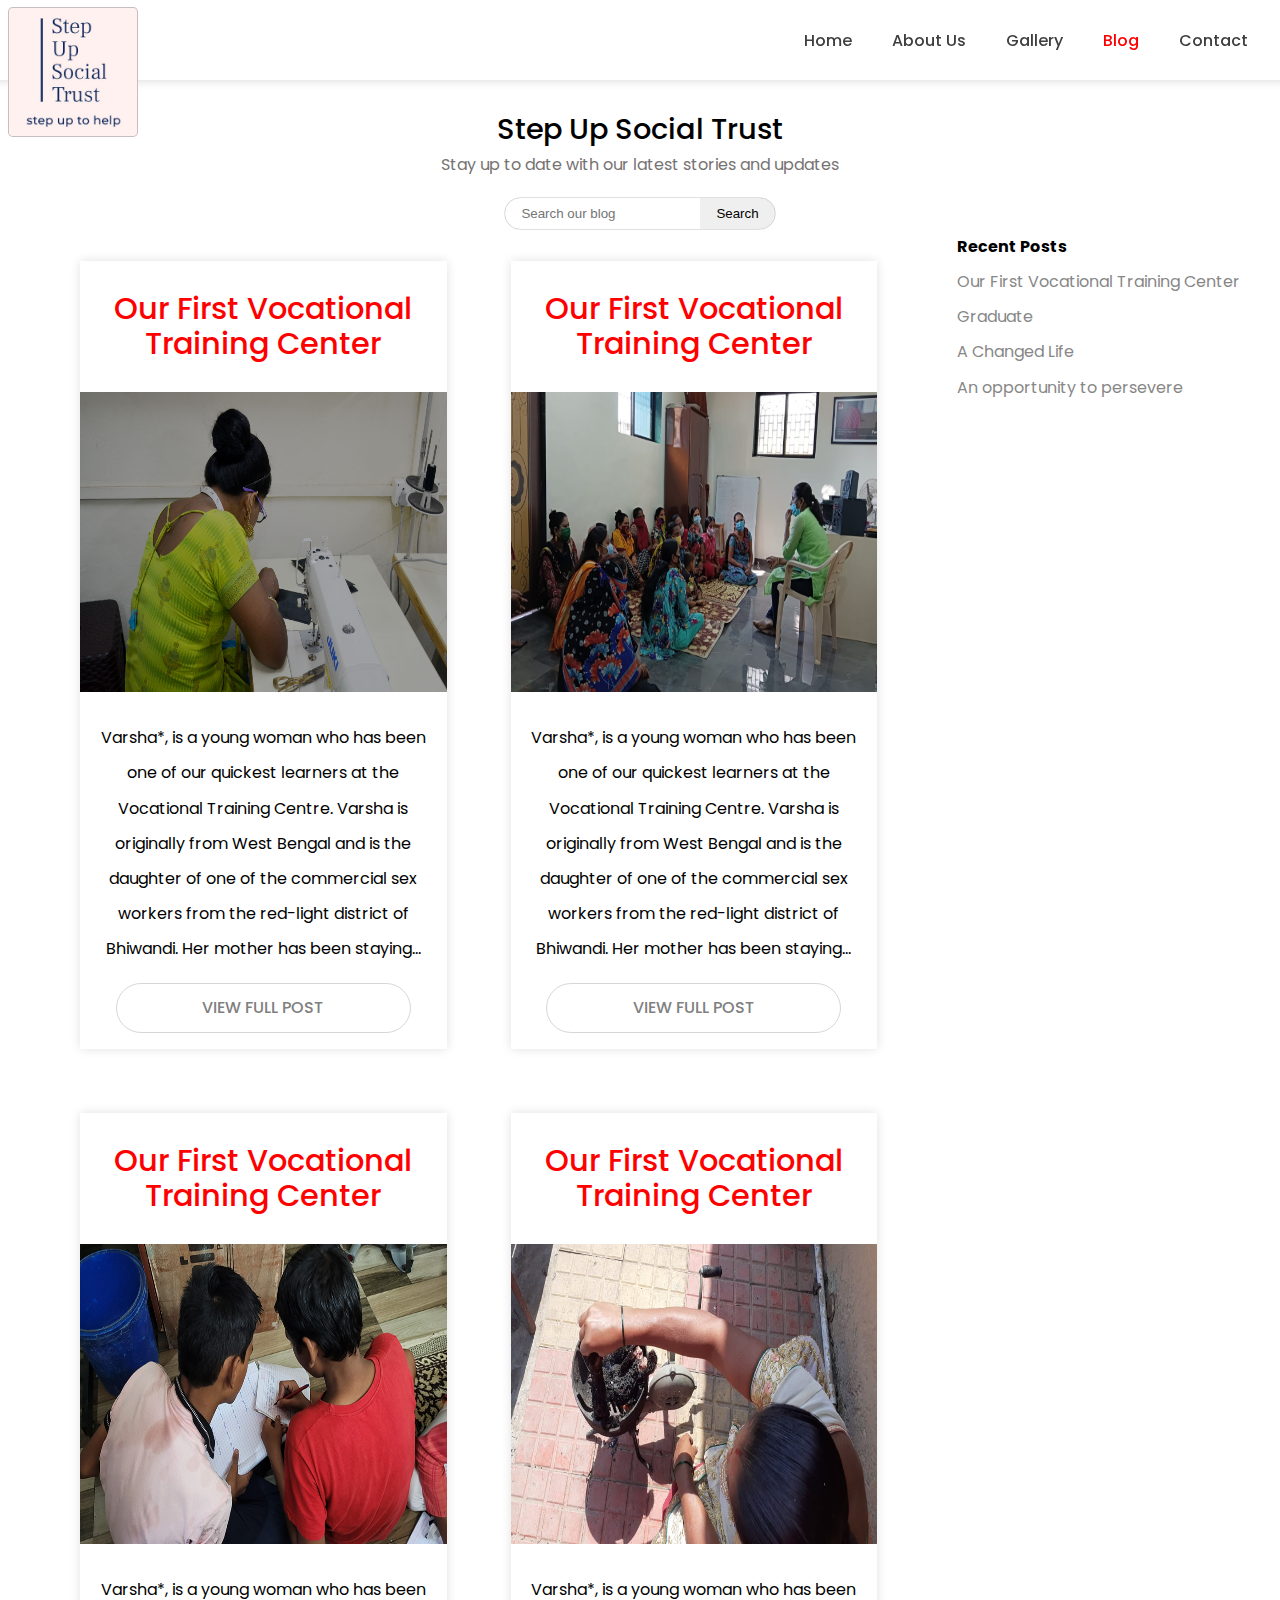
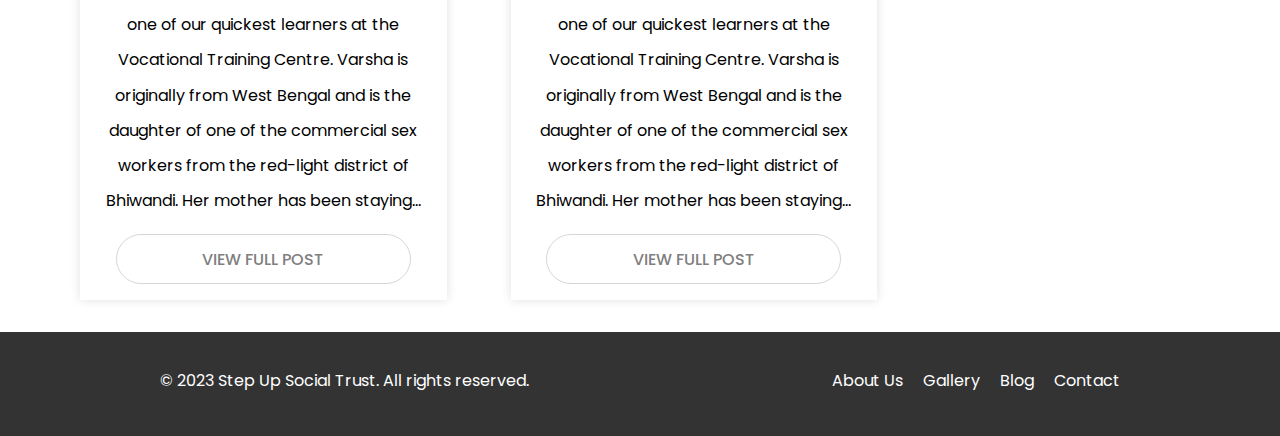
<file: blog.html>
<!DOCTYPE html>
<html lang="en">
<head>
    <meta charset="UTF-8">
    <meta http-equiv="X-UA-Compatible" content="IE=edge">
    <meta name="viewport" content="width=device-width, initial-scale=1.0">
    <title>blog</title>
    <link rel="preconnect" href="https://fonts.googleapis.com">
    <link rel="preconnect" href="https://fonts.gstatic.com" crossorigin>
    <link href="https://fonts.googleapis.com/css2?family=Poppins:wght@100;200;300;400;500;700&display=swap" rel="stylesheet">
    <script src="script.js"></script>
    <script src="js.js"></script>
    <link rel="stylesheet" href="styles.css">
</head>
<body>

    <div class="blank"></div>

    <nav>
        <div class="container">
          <a class="logo" href="#"></a>
          <div class="hamburger" onclick="toggleNavbar()">
            <span class="line"></span>
            <span class="line"></span>
            <span class="line"></span>
          </div>
          <ul class="navbar-menu" id="navbarMenu">
            <li ><a href="index.html">Home</a></li>
            <!--<li ><a href="covid-19.html">COVID-19</a></li>-->
            <li><a href="aboutus.html">About Us</a></li>
            <li><a href="Gallery.html">Gallery</a></li>
            <li class="selected"><a href="#">Blog</a></li>
            <li><a  href="contact.html">Contact</a></li>
          </ul>
        </div>
      </nav>

    <section class="blog-section">
    
      <div class="section-header">
          <h1>
            Step Up Social Trust
          </h1>
          <p>
            Stay up to date with our latest stories and updates
          </p>

          <div class="search-box">
            <input type="text" placeholder="Search our blog">
            <button>Search</button>
          </div>
      </div>
    
    <div class="blog-content">
      <div class="grid">
        <article>
          <h3>Our First Vocational Training Center</h3>
          <img src="images/img1.jpg" alt="">
          <div class="content">
            Varsha*, is a young woman who has been one of our quickest learners at the Vocational Training Centre. Varsha is originally from West Bengal and is the daughter of one of the commercial sex workers from the red-light district of Bhiwandi. Her mother has been staying...
          </div>
          <a href="#" class="view-full-post">VIEW FULL POST</a>
        </article>

        <article>
          <h3>Our First Vocational Training Center</h3>
          <img src="images/img2.jpg" alt="">
          <div class="content">
            Varsha*, is a young woman who has been one of our quickest learners at the Vocational Training Centre. Varsha is originally from West Bengal and is the daughter of one of the commercial sex workers from the red-light district of Bhiwandi. Her mother has been staying...
          </div>
          <a href="#" class="view-full-post">VIEW FULL POST</a>
        </article>

        <article>
          <h3>Our First Vocational Training Center</h3>
          <img src="images/img3.jpg" alt="">
          <div class="content">
            Varsha*, is a young woman who has been one of our quickest learners at the Vocational Training Centre. Varsha is originally from West Bengal and is the daughter of one of the commercial sex workers from the red-light district of Bhiwandi. Her mother has been staying...
          </div>
          <a href="#" class="view-full-post">VIEW FULL POST</a>
        </article>

        <article>
          <h3>Our First Vocational Training Center</h3>
          <img src="images/img4.jpeg" alt="">
          <div class="content">
            Varsha*, is a young woman who has been one of our quickest learners at the Vocational Training Centre. Varsha is originally from West Bengal and is the daughter of one of the commercial sex workers from the red-light district of Bhiwandi. Her mother has been staying...
          </div>
          <a href="#" class="view-full-post">VIEW FULL POST</a>
        </article>
      </div>


      <div class="right-section">
        <h4>Recent Posts</h4>
        <a href="#" class="recent-post-link">Our First Vocational Training Center Graduate</a>
        <a href="#" class="recent-post-link">A Changed Life</a>
        <a href="#" class="recent-post-link">An opportunity to persevere</a>
      </div>
    </div>
    
    </section>

      <footer>
        <div class="footer-container">
          <p>&copy; 2023  Step Up Social Trust. All rights reserved.</p>
          <ul class="footer-menu">
            
            <li><a href="aboutus.html">About Us</a></li>
            <li><a href="#">Gallery</a></li>
            <li><a href="#">Blog</a></li>
            <li><a href="contact.html">Contact</a></li>




          </ul>
        </div>
      </footer>
</body>
</html>
</file>
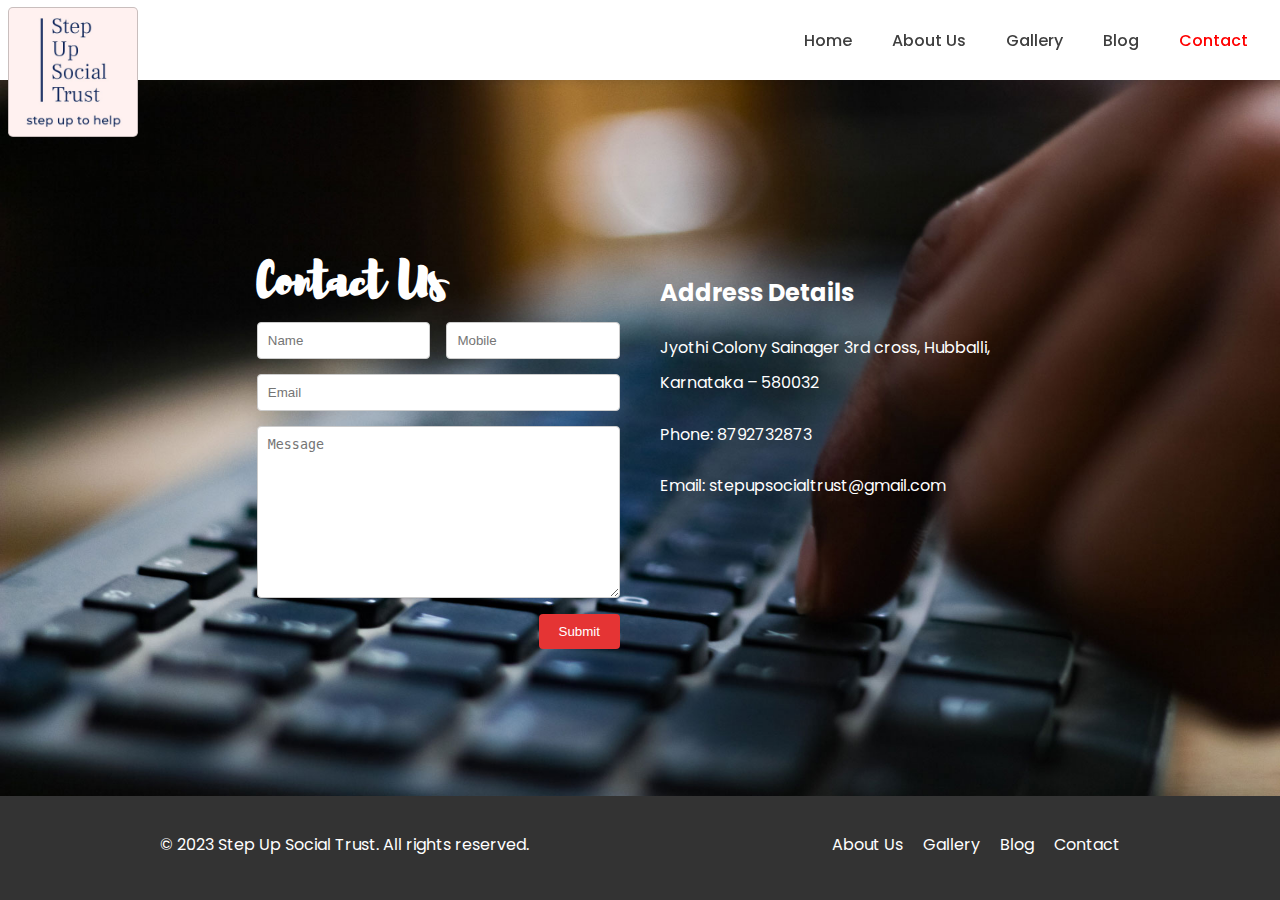
<file: contact.html>
<!DOCTYPE html>
<html lang="en">

<head>
  <meta charset="UTF-8">
  <meta http-equiv="X-UA-Compatible" content="IE=edge">
  <meta name="viewport" content="width=device-width, initial-scale=1.0">
  <title>contact</title>
  <link rel="preconnect" href="https://fonts.googleapis.com">
  <link rel="preconnect" href="https://fonts.gstatic.com" crossorigin>
  <link href="https://fonts.googleapis.com/css2?family=Poppins:wght@100;200;300;400;500;700&display=swap"
    rel="stylesheet">
  <script src="script.js"></script>
  <script src="js.js"></script>
  <link rel="stylesheet" href="styles.css">
</head>

<body>

  <div class="blank"></div>

  <nav>
    <div class="container">
      <a class="logo" href="#"></a>
      <div class="hamburger" onclick="toggleNavbar()">
        <span class="line"></span>
        <span class="line"></span>
        <span class="line"></span>
      </div>
      <ul class="navbar-menu" id="navbarMenu">
        <li><a href="index.html">Home</a></li>
        <!--<li><a href="covid-19.html">COVID-19</a></li>-->
        <li><a href="aboutus.html">About Us</a></li>
        <li><a href="Gallery.html">Gallery</a></li>
        <li><a href="blog.html">Blog</a></li>
        <li class="selected"><a href="contact.html">Contact</a></li>
      </ul>
    </div>
  </nav>

  <section class="contact-us">

    <div id="contact-container">
      <div class="contact-form">
        <h2>Contact Us</h2>
        <form>
          <div class="form-group">
            <input type="text" placeholder="Name" required>
            <input type="text" placeholder="Mobile" required>
          </div>
          <div class="form-group">
            <input type="email" placeholder="Email" required>
          </div>
          <div class="form-group">
            <textarea placeholder="Message" rows="5" required></textarea>
          </div>
          <button type="submit">Submit</button>
        </form>
      </div>
      <div class="address-details">
        <h2>Address Details</h2>
        <p>Jyothi Colony Sainager 3rd cross, Hubballi, Karnataka – 580032</p>
        <p>Phone: 8792732873</p>
        <p>Email: stepupsocialtrust@gmail.com</p>
      </div>
    </div>

  </section>

  <footer>
    <div class="footer-container">
      <p>&copy; 2023  Step Up Social Trust. All rights reserved.</p>
      <ul class="footer-menu">

        <li><a href="aboutus.html">About Us</a></li>
        <li><a href="Gallery.html">Gallery</a></li>
        <li><a href="blog.html">Blog</a></li>
        <li><a href="contact.html">Contact</a></li>




      </ul>
    </div>
  </footer>
</body>

</html>
</file>
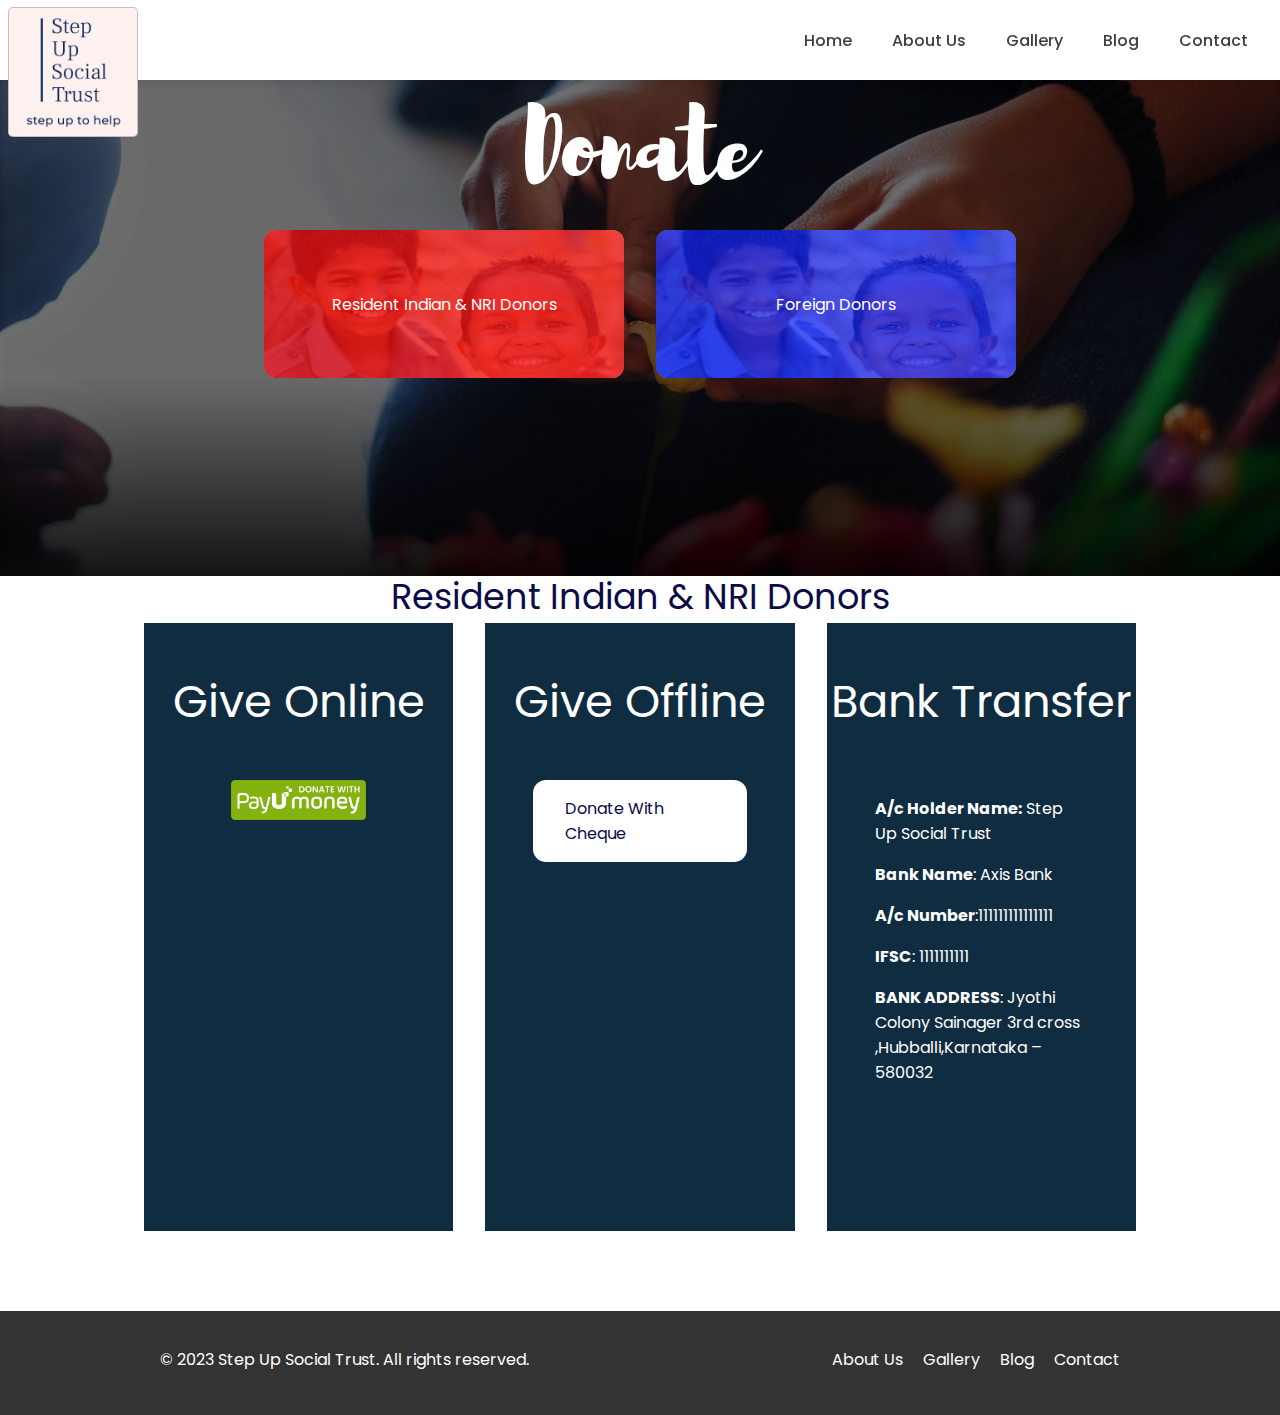
<file: donate.html>
<!DOCTYPE html>
<html lang="en">

<head>
  <meta charset="UTF-8">
  <meta http-equiv="X-UA-Compatible" content="IE=edge">
  <meta name="viewport" content="width=device-width, initial-scale=1.0">
  <title>Donate</title>
  <link rel="preconnect" href="https://fonts.googleapis.com">
  <link rel="preconnect" href="https://fonts.gstatic.com" crossorigin>
  <link href="https://fonts.googleapis.com/css2?family=Poppins:wght@100;200;300;400;500;700&display=swap"
    rel="stylesheet">
  <script src="script.js"></script>
  <script src="js.js"></script>
  <link rel="stylesheet" href="styles.css">
  <link rel="stylesheet" href="donate.css">
</head>

<body>

  <div class="blank"></div>

  <nav>
    <div class="container">
      <a class="logo" href="#"></a>
      <div class="hamburger" onclick="toggleNavbar()">
        <span class="line"></span>
        <span class="line"></span>
        <span class="line"></span>
      </div>
      <ul class="navbar-menu" id="navbarMenu">
        <li><a href="index.html">Home</a></li>
        <!--<li><a href="covid-19.html">COVID-19</a></li>-->
        <li><a href="aboutus.html">About Us</a></li>
        <li><a href="Gallery.html">Gallery</a></li>
        <li><a href="blog.html">Blog</a></li>
        <li><a href="contact.html">Contact</a></li>
      </ul>
    </div>
  </nav>

  <div class="donate">
    <div class="sss">
      Donate
    </div>
    <div class="gg">
      <div class="first-containerdonate">
        <a href="#"></a>
      </div>
      <div class="second-containerdonate">
        <a href="volunteer.html"></a>
      </div>
    </div>
  </div>
  <div class="donationr">
    Resident Indian & NRI Donors
  </div>
  <div class="donation-cards-container">
    <div class="donation-card give-online">
      <h3>Give Online</h3>
      <div class="card-content">
        <img class="donate-payu" src="images/payumoney.png">
      </div>
    </div>
    <div class="donation-card give-offline">
      <h3>Give Offline</h3>
      <div class="card-content"><a href="#" class="donate-with-cheque">Donate With Cheque</a></div>
    </div>
    <div class="donation-card bank-transfer">
      <h3>Bank Transfer</h3>
      <div class="card-content">
        <div class="details">
          <p><b>A/c Holder Name:</b> Step Up Social Trust</p>

          <p><b>Bank Name</b>: Axis Bank</p>
          
          <p><b>A/c Number</b>:111111111111111</p>
          
          <p><b>IFSC</b>: 1111111111</p>
          
          <p><b>BANK ADDRESS</b>: Jyothi Colony Sainager 3rd cross ,Hubballi,Karnataka – 580032</p>
      
        </div>
      </div>
    </div>
  </div>

  <footer>
    <div class="footer-container">
      <p>&copy; 2023  Step Up Social Trust. All rights reserved.</p>
      <ul class="footer-menu">

        <li><a href="aboutus.html">About Us</a></li>
        <li><a href="Gallery.html">Gallery</a></li>
        <li><a href="blog.html">Blog</a></li>
        <li><a href="contact.html">Contact</a></li>

      </ul>
    </div>
  </footer>
</body>

</html>
</file>
<file: styles.css>
@font-face {
    font-family: Brusher;
    src: url(Brusher-Regular.ttf);
}

body {
  display: flex;
  flex-direction: column;
  align-items: center;
  justify-content: center;
  font-family: 'Poppins', Tahoma, Geneva, Verdana, sans-serif;

}

body, ul {
    margin: 0;
    padding: 0;
  }

  .blank{
    height:80px;
  }

  .cursive-text{
    font-family: Brusher;
  }

  .home-temp{
    font-size:6rem;
    text-align: center;
  }
  
  /* Navbar styles */
  nav {
    z-index: 5;
    background-color: #fff;
    height: 80px;
    display: flex;
    justify-content: space-between;
    align-items: center;
    padding: 0 20px;
    color: black;
    box-shadow:0 0 10px #0000002b;
    position: fixed;
    width: 100%;
    top: 0;
  }
  
  .container {
    /* max-width: 960px; */
    margin: 0 auto;
    display: flex;
    justify-content: space-between;
    align-items: center;
    width: 100%;
  }

  section {
    line-height: 2.2rem;
    margin: 2rem;
    width: 100%;
}
  
  .logo {
    color: #000;
    font-size: 20px;
    text-decoration: none;
    border: 1px solid #00000036;
    border-radius:0.3rem;
    width: 8rem;
    display: flex;
    justify-content: center;
    align-items: center;
    height: 8rem;
    position: relative;
    top: 2rem;
    background: white;
    background-image: url("images/IMG-20220830-WA0010.jpg");
    background-size:cover;
    left: 0.5rem;
  }
  
  .hamburger {
    display: none;
    flex-direction: column;
    justify-content: center;
    align-items: flex-end;
    cursor: pointer;
    margin-right: 10px;
  }
  
  .line {
    width: 25px;
    height: 3px;
    background-color: #614141;
    margin-bottom: 5px;
  }
  
  .navbar-menu {
    list-style: none;
    display: flex;
    margin-right: 2rem;
  }
  
  .navbar-menu li {
    margin-left: 40px;
  }


  .navbar-menu li.selected a {
    color:red;
  }
  
  .navbar-menu li a {
    color: #3f3f3f;
    text-decoration: none;
    font-size: 16px;
    font-weight: 500;
  }
  

  footer {
    background-color: #333;
    color: #fff;
    padding: 20px 0;
    position: sticky;
    width: 100%;
    height: 4rem;
  }
  
  .footer-container {
    max-width: 960px;
    margin: 0 auto;
    display: flex;
    justify-content: space-between;
    align-items: center;
  }
  
  .footer-menu {
    list-style: none;
    display: flex;
  }
  
  .footer-menu li:not(:last-child) {
    margin-right: 20px;
  }
  
  .footer-menu li a {
    color: #fff;
    text-decoration: none;
  }
  
  .footer-menu li a:hover {
    text-decoration: underline;
  }



section.contact-us {
    margin: 0;
    background: url(images/contact.jpg);
    height: calc(100vh - 80px - 6.5rem);
    width: 100%;
    background-size: cover;
    display: flex;
    justify-content: center;
    align-items: center;
    color: white;
}



.contact-form {
    width: 50%;
    padding: 20px;
    background-color: #f2f2f200;
    max-width: 529px;
  }

.contact-form form {
    text-align: right;
}

  .contact-form h2 {
    margin-bottom: 20px;
    font-family: Brusher;
    font-size: 3rem;
  }
  
  .form-group {
    margin-bottom: 15px;
    display: flex;
    gap: 1rem;
  }
  
  .form-group input,
  .form-group textarea {
    width: 100%;
    padding: 10px;
    border: 1px solid #ccc;
    border-radius: 4px;
  }
  
  .form-group textarea {
    height: 150px;
  }
  
  button[type="submit"] {
    background-color: #e53434;
    color: #fff;
    border: none;
    padding: 10px 20px;
    border-radius: 4px;
    cursor: pointer;
    margin-left: auto;
  }
  
  .address-details {
    width: 50%;
    padding: 20px;
    background-color: #e9e9e900;
  }
  
  .address-details h2 {
    margin-top: 3rem;
  }
  


div#contact-container {
    display: flex;
    width: 63%;
}


section.home-section {
    height: 61vh;
    display: flex;
    align-items: center;
    justify-content: center;
}
.firstsection {
  height: calc(119vh - 80px - 6.5rem);
  width: 100%;
  display: flex;
  flex-direction: column;
  align-items: center;
  justify-content: center;
  position:relative;
}

.firstsection::before{
  content:"";
  width:100%;
  height:100%;
  top:0;
  left:0;
  position:absolute;
  background-image: url("images/Anandalay-Small.jpg");
  background-repeat: no-repeat;
  background-size: cover;
  background-position: center;
  z-index:-1;
}


.firstsection::after{
  content:"";
  width:100%;
  height:100%;
  top:0;
  left:0;
  position:absolute;
  background:linear-gradient(to bottom, transparent 60%,  rgb(0 0 0 / 81%));

  z-index:0;
}

.fff{
  font-size: 28px;
  color: white;
}
.sss{
  font-family: Brusher;
  color: white;
  font-size: 100px;
  margin-right: auto;
  margin-left: auto;
}
.vv{
  font-family: Brusher;
  color: white;
  font-size: 80px;
}
.vision{
  font-family: Brusher;
  color: rgb(11, 36, 75);
  font-size: 60px;
}
.gg{
  display: flex;
  flex-direction: row;
  gap: 2rem;
  z-index: 1;
}
.first-container {
  position: relative;
  height: 100px;
  width: 360px;
  background-image: url("images/Having-fun-together.jpg");
  background-size: 104% 127%;
  border-radius: 12px;
  transition: 0.3s ease-out all;
  display: flex;
  justify-content: center;
  align-items: center;
  color: white;
}
 .first-container:hover{
  scale: 1.08;
}
.second-container:hover{
  scale: 1.08;
}
.first-container::before{
  display: flex;
  color: white;
  align-items: center;
  justify-content: center;
  content: "Volunteer";
  position: absolute;
  border-radius: 12px;
  top: 0;
  left: 0;
  width: 100%;
  height: 100%;
  background-color: rgba(235, 11, 11, 0.781);
  font-family: 'Segoe UI', Tahoma, Geneva, Verdana, sans-serif;
}

.second-container {
  position: relative;
  height: 100px;
  width: 360px;
  background-image: url("images/donate_header.jpg");
  background-size: 104% 127%;
  background-color: #fff;
  border-radius: 12px;
  transition: 0.3s ease-out all;
}
.second-container::before{
  display: flex;
  color: white;
  align-items: center;
  justify-content: center;
  content: "Donate";
  position: absolute;
  border-radius: 12px;
  top: 0;
  left: 0;
  width: 100%;
  height: 100%;
  background-color: rgba(11, 26, 235, 0.733);
  font-family: 'Segoe UI', Tahoma, Geneva, Verdana, sans-serif;
}

.vision-container{
  margin: 3rem;
  position: relative;
  display: flex;
  flex-direction: column;
  align-items: center;
  justify-content: center;
  height: 169px;
  width: 680px;
  background-color: rgb(231, 224, 224);
  border-radius: 25px;
  box-shadow: rgba(0, 0, 0, 0.35) 0px 5px 15px;
}
.covid-firstsection{
  position: relative;
  background-image: url("images/covid.jpg");
  background-repeat: no-repeat;
  background-size: cover;
  height: calc(100vh - 80px - 6.5rem);
  width: 100%;
  display: flex;
  flex-direction: column;
  justify-content: center;
}
.covid-firstsection::before{
  content: "";
  position: absolute;
  background: linear-gradient(358deg, rgb(34, 33, 33), transparent);
}
.covidphototext{
  margin-top: -10%;
  margin-left: 130px;
    font-weight: 900;
    font-size: 3.5rem;
    color: white;
  
}


.blog-section .section-header{
  margin:auto;
  width:fit-content;
  display:flex;
    justify-content:center;
  align-items:center;
  flex-direction:column;
}

.blog-section .section-header > *{
  margin: 0;
}

.blog-section .section-header h1 {
  font-weight:500;
  font-size:1.8rem;
}
.blog-section .section-header p {
  color: #767272;
}

.blog-section .section-header .search-box {
  background:#c7c2c2;
  display:flex;
  height:1.9rem;
  border-radius:50px;
  overflow:hidden;
  outline:1px solid #0000001f;
  margin-top: 1rem;
}
.search-box > *{
  border:none;
  outline:none;
}

.search-box button {
  padding-inline: 1rem;
}

.search-box input {
  padding-left:1rem;
}

.blog-content {
    display: flex;
}



.grid {
  display: grid;
  grid-template-columns: repeat(2, auto);
  gap: 4rem;
  margin-inline: 5rem;
  margin-top:2rem;
  width:70%;
}

.right-section{
  display:flex;
  flex-direction:column;
}
.right-section h4 {
  margin:0;
}
.right-section a {
  text-decoration:none;
  color:#878787;
}

article {
    box-shadow: 0 0 10px #0000001f;
    text-align: center;
    aspect-ratio: 1/2;
    min-width:300px;
}

article h3 {
  color: red;
  font-size:1.9rem;
  font-weight:500;
}

article img {
  width:100%;
  height:300px;
  aspect-ratio: 1;
}

article div.content {
  padding:1rem;
}

article a {
  border:1px solid #00000029;
  width:80%;
  display:inline-block;
  margin-bottom:1rem;
  text-decoration: none;
  border-radius:100px;
  padding-block:0.4rem;
  color:grey;
  font-weight:500;
}

.card-heading{
  font-family: Brusher;
  color: rgb(11, 36, 75);
  font-size: 60px;
}

.card-details{
  color: rgb(11, 36, 75);
  font-size:22px;
}

.impact-card{
  text-align: center;
  position:relative;
}

.impact-card::after{
  content:"";
  position:absolute;
  bottom:0;
  left:0;
  width:100%;
  height:3px; 
  background:#e76c6c;
}

.impact-numbers {
    width: 100%;
    display: flex;
    margin-block:4rem;
}

.impact-number {
    display: flex;
    flex-direction: column;
    justify-content: center;
    align-items: center;
    width: 100%;
}

.impact-number span {
    color:red;
    font-size:60px;
    font-weight:500;
}
.vfirstsection{
  display: flex;
  align-items: center;
  justify-content: center;
  flex-direction: column;
  height: 31rem;
  width: 100%;
  position:relative;
  background-image: url("images/contact.jpg");
  background-repeat: no-repeat;
  background-size: cover;
  background-position: center;
}
.sign{
  font-family:'Poppins',Helvetica,Arial,Lucida,sans-serif;
  font-size: 2rem;
  font-weight: 300;
  color: white;
}
.vform{
  display: flex;
  flex-direction: row;
  justify-content: center;
  align-items: center;
  gap: 1rem;
}

.vcontainer{
  border:1px solid black;
 height: fit-content;
 width: fit-content;
}

.donate::before{
  content:"";
  width:100%;
  height:31rem;
  top:0;
  left:0;
  position:absolute;
  background-image: url("images/donate_h.jpg");
  background-repeat: no-repeat;
  background-size: cover;
  background-position: center;
  z-index:-1;
}


.donate::after{
  content:"";
  width:100%;
  height: 31rem;
  top:0;
  left:0;
  position:absolute;
  background:linear-gradient(to bottom, transparent 60%,  rgb(0 0 0 / 81%));
  z-index:0;
}


.first-containerdonate {
  position: relative;
  height: 148px;
  width: 360px;
  background-image: url("images/Corpus-Fund.jpg");
  background-size: 104% 127%;
  border-radius: 12px;
  z-index: 1;
    transition: 0.3s ease-out all;

}
 .first-containerdonate:hover{
  transform: scale(1.08);
}
.second-containerdonate:hover{
  transform: scale(1.08);
}
.first-containerdonate::before{
  display: flex;
  color: white;
  align-items: center;
  justify-content: center;
  content: "Resident Indian & NRI Donors";
  position: absolute;
  border-radius: 12px;
  top: 0;
  left: 0;
  width: 100%;
  height: 100%;
  background-color: rgba(235, 11, 11, 0.781);
}

.second-containerdonate {
  position: relative;
  height: 148px;
  width: 360px;
  background-image: url("images/Corpus-Fund.jpg");
  background-size: 104% 127%;
  background-color: #fff;
  border-radius: 12px;
  z-index: 1;
  transition: 0.3s ease-out all;
}
.second-containerdonate::before{
  display: flex;
  color: white;
  align-items: center;
  justify-content: center;
  content: "Foreign Donors";
  position: absolute;
  border-radius: 12px;
  top: 0;
  left: 0;
  width: 100%;
  height: 100%;
  background-color: rgba(11, 26, 235, 0.733);
}
.donationr{
  margin-top: 15%;
  font-family: inherit;
  font-size: 35px;
  color: #0a0b47;
}


.donate {
    position: relative;
    width: 100%;
    display: flex;
    justify-content: center;
    align-items: center;
    flex-direction: column;
}

.donation-card {
    display: flex;
    width: calc(125vw / 3 - 14rem);
    height: 38rem;
    background: #0f2c41;
    color: white;
    flex-direction: column;
}

.donation-card h3{
  font-weight:400;
  font-size:2.8rem;
  text-align:center;
}

.donation-cards-container {
    display: flex;
    gap: 2rem;
    margin-bottom: 5rem;
}

.card-content {
    margin-inline: 3rem;
    display: flex;
    justify-content: center;
}

img.donate-payu {
    width: 135px;
}

a.donate-with-cheque {
    display: flex;
    color: #0a0b47;
    background: white;
    text-decoration: none;
    padding-inline: 2rem;
    padding-block: 1rem;
    border-radius: 13px;
}
.vsignup
{
  display: flex;
  flex-direction: column;
  gap: 1.5rem;
  margin-top: -7%;
  margin-bottom: 4rem;
  z-index: 1;
  background-color: white;
  padding: 2rem;
  border-radius: 10px;
  /* width: 80%; */
  box-shadow: 0px 5px 10px 0px rgba(0, 0, 0, 0.5)
}

.wrapping
{
  display: inline-flex;
  gap: 8rem;

}
.vform
{
  display: flex;
  flex: auto;
  align-items: center;
  justify-content: center;
  width: 75rem;
}
.wrapping-preffered
{
  display: inline-flex;
  gap: 21.5rem;
  /* position: relative; */
  /* left: 2rem; */
}
.wrapping-up
{
  display: inline-flex;
  gap: 14.1rem;
  /* position: relative; */
  /* left: 2rem; */
}


.textbox{
  padding: 10px;
  border: 1px solid #ccc;
  border-radius: 4px;
  background-color: #eeecec;
}


.logo {
  visibility: visible;
}

.logo.hidden {
  visibility: hidden;
}

.frequency-selector, .file-selector{
  position: relative;
  left: 2rem;
}

.gallerytext{
  width: 100%;
  font-family: Brusher;
  display: flex;
  justify-content: center;
  align-items: center;
  font-size: 75px;

}

.gallery-container {
  max-width: 880px;
  margin: 0 auto;
  padding: 20px;
}

.gallery {
  display: flex;
  flex-wrap: wrap;
}

.gallery img {
  width: 200px;
  height: 200px;
  object-fit: cover;
  margin: 10px;
}


  /* Media query for responsiveness */
  @media screen and (max-width: 768px) {
    .navbar-menu {
      display: none;
      flex-direction: column;
      background-color: #fff;
      padding: 20px;
      position: absolute;
      top: 50px;
      left: 0;
      width: 100%;
    }
  
    .navbar-menu li {
      margin: 10px 0;
    }
  
    .navbar-menu li a {
      color: #000;
    }
  
    .hamburger {
      display: flex;
    }

    .footer-container {
      flex-direction: column;
  }

  .gg {
    flex-direction: column;
  }

  .firstsection .sss {
    margin-left: auto;
    font-size: 5rem;
  }

  .vision-container{
    width:100%;
    margin-inline: 0;
  }

  .impact-numbers{
    flex-direction: column;
    margin: 0;
  }

  .stepupimgcard img {
    width: 100%;
  }

  #contact-container {
    flex-direction: column;
    width: 90% !important;
    align-items: center;
    margin-top: 7rem;
    margin-bottom: 64px;
  }

  .address-details{
    margin: 0;
    width: 100%;
  }

  .address-details h2{
    margin:0;
  }

  .contact-form{
    width:90%;
    margin-top: 6rem;
  }

  .address-details p{
    margin: 0;
  }
}
</file>
<file: donate.css>
@media (max-width: 768px) {
    .donate::before {
        content: "";
        width: 100%;
        height: 31rem;
        top: 0;
        left: 0;
        position: absolute;
        background-image: url(images/donate_h.jpg);
        background-repeat: no-repeat;
        background-size: cover;
        background-position: center;
        z-index: -1;
        
    }
    .donate::after {
        content: "";
        width: 100%;
        height: 31rem;
        top: 0;
        left: 0;
        position: absolute;
        background: linear-gradient(to bottom, transparent 60%, rgb(0 0 0 / 81%));
        z-index: 0;
    }
    
    .donation-cards-container {
        display: flex;
        gap: 2rem;
        flex-direction: column;
        margin-bottom: 5rem;
    }
    .donation-card {
    margin-top: 1rem;
    display: flex;
    /* width: calc(125vw / 3 - 14rem); */
    width: 20rem;
    height: 32rem;
    background: #0f2c41;
    color: white;
    flex-direction: column;
}
.donationr {
    margin-top: 7%;
    font-family: inherit;
    font-size: 33px;
    color: #0a0b47;
}
    
}
</file>
